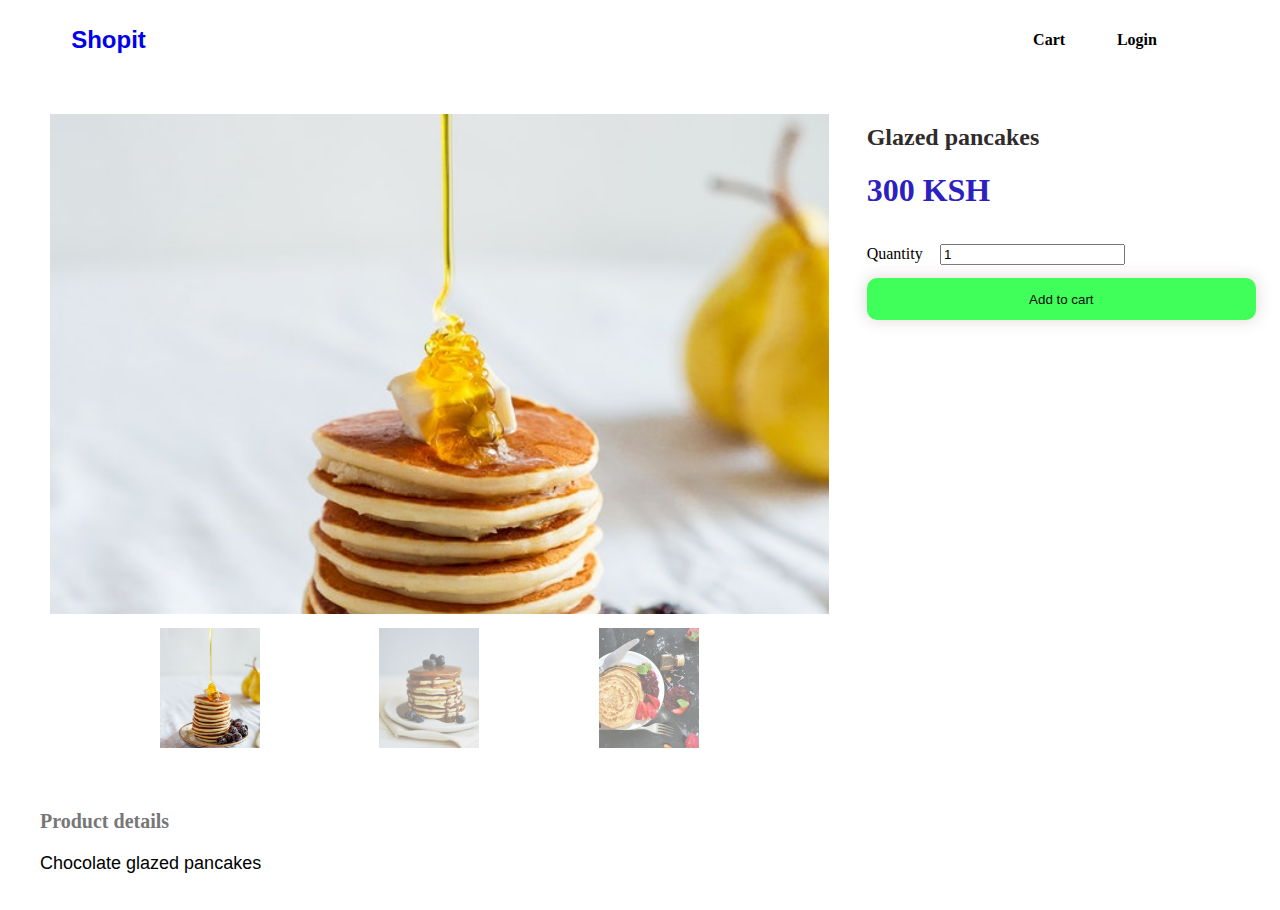
<file: product.html>
<!DOCTYPE html>
<html lang="en">
<head>
    <meta charset="UTF-8">
    <meta name="viewport" content="width=device-width, initial-scale=1.0">
    <link rel="stylesheet" href="css/navbar.css">
        <link rel='stylesheet' type='text/css' media='screen' href='css/main.css'>

        <link rel="stylesheet" href="css/product.css">
<script src='./js/carousel.js' defer></script>
<script src='./js/cart.js' defer></script>
    <script src='./js/index.js' defer></script>


    <title>Shopit</title>
</head>
<body>
       <div class='navbar'>
            <a href ='index.html' class='logo'>Shopit</a>
            <div class='nav-links'>
            <span id='cart-link' class='nav-link'>Cart</span>
            <span class='nav-link'>Login</span>
            </div>
        </div>
                <div class="cart-container">
        <table class='cart-table' id="cart-table">
           <tr> <th id='th-name' >
                Product
            </th>
            <th id='th-quantity'>
            Quantity
            </th>
            <th id="th-amount">
                Amount
            </th></tr>
        </table>
        <table class='total-table cart-table'>
           
            <tr >
                <td class='total-text' >Total</td>
                <td id='total'></td>
            </tr>

        </table>
    <button class='checkout-btn'>Checkout</button>
    </div>
        <div class="product-container">
            <div class="product">
                <div class="carousel">
                    <img id=featured src="imgs/pancakes.jpg">
                   
                   <div class='thumbnails'>
                        <img class='thumbnail active' src="imgs/pancakes.jpg">
                        <img  class='thumbnail' src="imgs/pancakes2.jpg">
                        <img  class='thumbnail' src="imgs/pancakes3.jpg">
                    </div>
                </div>
                <div id="side-info">
                    <h2 id='1'>Glazed pancakes</h2>
                    <h1>300 KSH</h1>
                    <label for="quantity">Quantity</label>
                    <input  class='quantity' id='quantity' min="1" value="1" type="number">
                    <button id ='cart-btn' class='btn'>Add to cart</button>

                </div>
                <div class="bottom-info">
                    <h3>Product details</h3>
                    <p>
                        Chocolate glazed pancakes
                    </p>

                </div>
            </div>
        </div>
      
</body>
</html>
</file>
<file: css/navbar.css>
.navbar{
    display:flex;
    width:90%;
    height:4em;
    margin:auto;
justify-content:space-between;
    align-items: center;

}
.navbar .logo{
    font-family: Arial, Helvetica, sans-serif;
    font-size:1.5em;
    font-weight:600;
}
.nav-links{
    width:20%;
    display: flex;
    /* border:1px solid red; */
    justify-content:space-evenly;
    
}
.nav-links .nav-link{
    color:inherit;
    cursor:pointer;
    font-weight:600;
    transition:0.3s ease-in-out;

}
.nav-links .nav-link:hover{
    color:purple;
    
}
@media screen and (max-width:700px){

    .nav-links{
    width:30%;
    display: flex;
    /* border:1px solid red; */
    justify-content:space-between;
    
}
}
</file>
<file: css/main.css>
#products{
    padding:0 2em;
    width:90%;
    margin: auto;
    /* border:1px solid red; */
    display:grid;
    grid-template-columns: repeat(4,1fr);
    grid-gap:1em;
}
a{
    text-decoration: none;
}
img{
    object-fit: cover;
}
.item{
    /* max-height:300px; */
    /* width:300px; */
    height: 420px;
    overflow-x: hidden;
    box-shadow:0 0 15px 2px rgb(236, 235, 235);

}
.item img{
    width:100%;
    height:60%;
    /* width:100%; */
    /* height:80%; */
    /* background-size:cover; */
    transition:all 0.3s ease-in-out;
}
.item img:hover{
    transform:scale(1.1);
    cursor:pointer;
}
.item h3{
    padding:0 10px;
    font-family: Arial, Helvetica, sans-serif;
}
.name{
    font-size:24px;
    columns: #d1d134;
    font-weight: 600;
}
.price{
    font-size:22px;
    font-weight: 500;
}

.cart-container{
 width:450px;
 height:0%;

 position: absolute;
 opacity:0;
 z-index: 1;
 border:1px solid rgb(221, 221, 221);
background-color: rgb(247, 247, 23);
 right:1em;   
 overflow-y:scroll ;
 transition:all 0.3s ease-in-out;
}
.cart-table{
    width:100%;
    padding:1em;
}
.show{
    height:auto;
    opacity:1;

}
th{
    text-align: center;
}
td{
    text-align: center;
}
.cart-img{
    width:100px;
    height:100px;
}
.cart-product{
    display:flex;
    justify-content:space-evenly;
    align-items: center;

}
.changequantity{
    width:30%;
}
.total-text{
    text-align:left;
    font-weight: bold;
}
.total-table {
    border-top:2px inset yellow;
    padding:1em;
}
.total-table{
    padding:1em;
}
#total{
    text-align: right;
    font-weight:bold;
}
.checkout-btn{
    width:100%;
    padding:1em;
    background-color: rgb(65, 255, 90);
    border:none;
    border-radius:10px;
    color:rgb(12, 10, 10);
    font-family: Helvetica, sans-serif;
    transition: all 0.2s ease-in-out;
}
.checkout-btn:hover{
       background-color: rgb(165, 250, 125);
   cursor: pointer;
}
@media screen and (max-width:1200px){
       #products{
        width:90%;
        /* padding:0 1em; */
        grid-template-columns: repeat(3,1fr);
        grid-gap:10px;


    }
    .item{
        height:400px;
    }
}
@media screen and (min-width:1400px){
    .item{
        width:100%;
        height:450px'
    }
}
@media screen and (max-width:700px){
    #products{
        width:90%;
        /* padding:0 1em; */
        grid-template-columns: repeat(2,1fr);
        grid-gap:10px;


    }
    .item{
    /* max-height:300px; */
    /* width:300px; */
    height: 450px;
    overflow-x: hidden;
    box-shadow:0 0 15px 2px rgb(236, 235, 235);

}
}

@media screen and (max-width:500px){
    #products{
        width:90%;
        /* padding:0 1em; */
        grid-template-columns: repeat(1,1fr);
        grid-gap:10px;


    }
    .cart-container{
        width:100%;
    }
    .item{
    /* max-height:300px; */
    /* width:300px; */
    height: 400px;
    overflow-x: hidden;
    box-shadow:0 0 15px 2px rgb(236, 235, 235);

}
}
</file>
<file: css/product.css>
#product-container {
    width: 100%;
    min-height: 100vh;
}
.quantity{
    margin:1em;
}
img {
    object-fit: cover;
}

.product {
    display: grid;
    grid-template-columns: repeat(3, 1fr);


}

#featured {
    width: 100%;
    height: 500px;
    object-fit: cover;
    transition: all 0.2s ease-in-out;
    cursor: pointer;
    margin: 10px;
    /* border: 1px solid red; */
}

.thumbnails {
    width: 100%;
    display: flex;
    justify-content: space-evenly;
}

.thumbnail {
    max-height: 120px;
    width: 100px;
    opacity: 0.5;
    transition: all 0.2s ease-in-out;
}

.active {
    opacity: 1;
}

.thumbnail:hover {
    /* opacity:1; */
    cursor: pointer;
}

.carousel {
    padding: 2em;
    grid-column: 1/3;
    /* overflow-x: hidden; */

}
.bottom-info{
    padding:10px 2em;

}
.bottom-info h3{
    font-size: 20px;
    color:#777;
}
.bottom-info p{
    font-size: 18px;
    font-family: Arial, Helvetica, sans-serif;

}
/* .carousel img{
    width:70%;

}*/
#side-info{
    text-align: left;
    padding:2em 1em;
    /* border:1px solid red; */
} 
#side-info h2{
color:rgb(48, 44, 44);
    /* border:1px solid red; */
} 
#side-info h1{
color:rgb(44, 33, 192);
    /* border:1px solid red; */
} 
.btn{
    width:100%;
    padding:1em;
    background-color: rgb(65, 255, 90);
    border:none;
    box-shadow:0 0 15px 2px rgb(231, 223, 223);
    border-radius:10px;
    color:rgb(12, 10, 10);
    font-family: Helvetica, sans-serif;
    transition: all 0.2s ease-in-out;
}
.btn:hover{
       background-color: rgb(165, 250, 125);
   cursor: pointer;
}
@media screen and (max-width:700px){
.product {
   display: flex;
   flex-direction: column;


}
}
</file>
